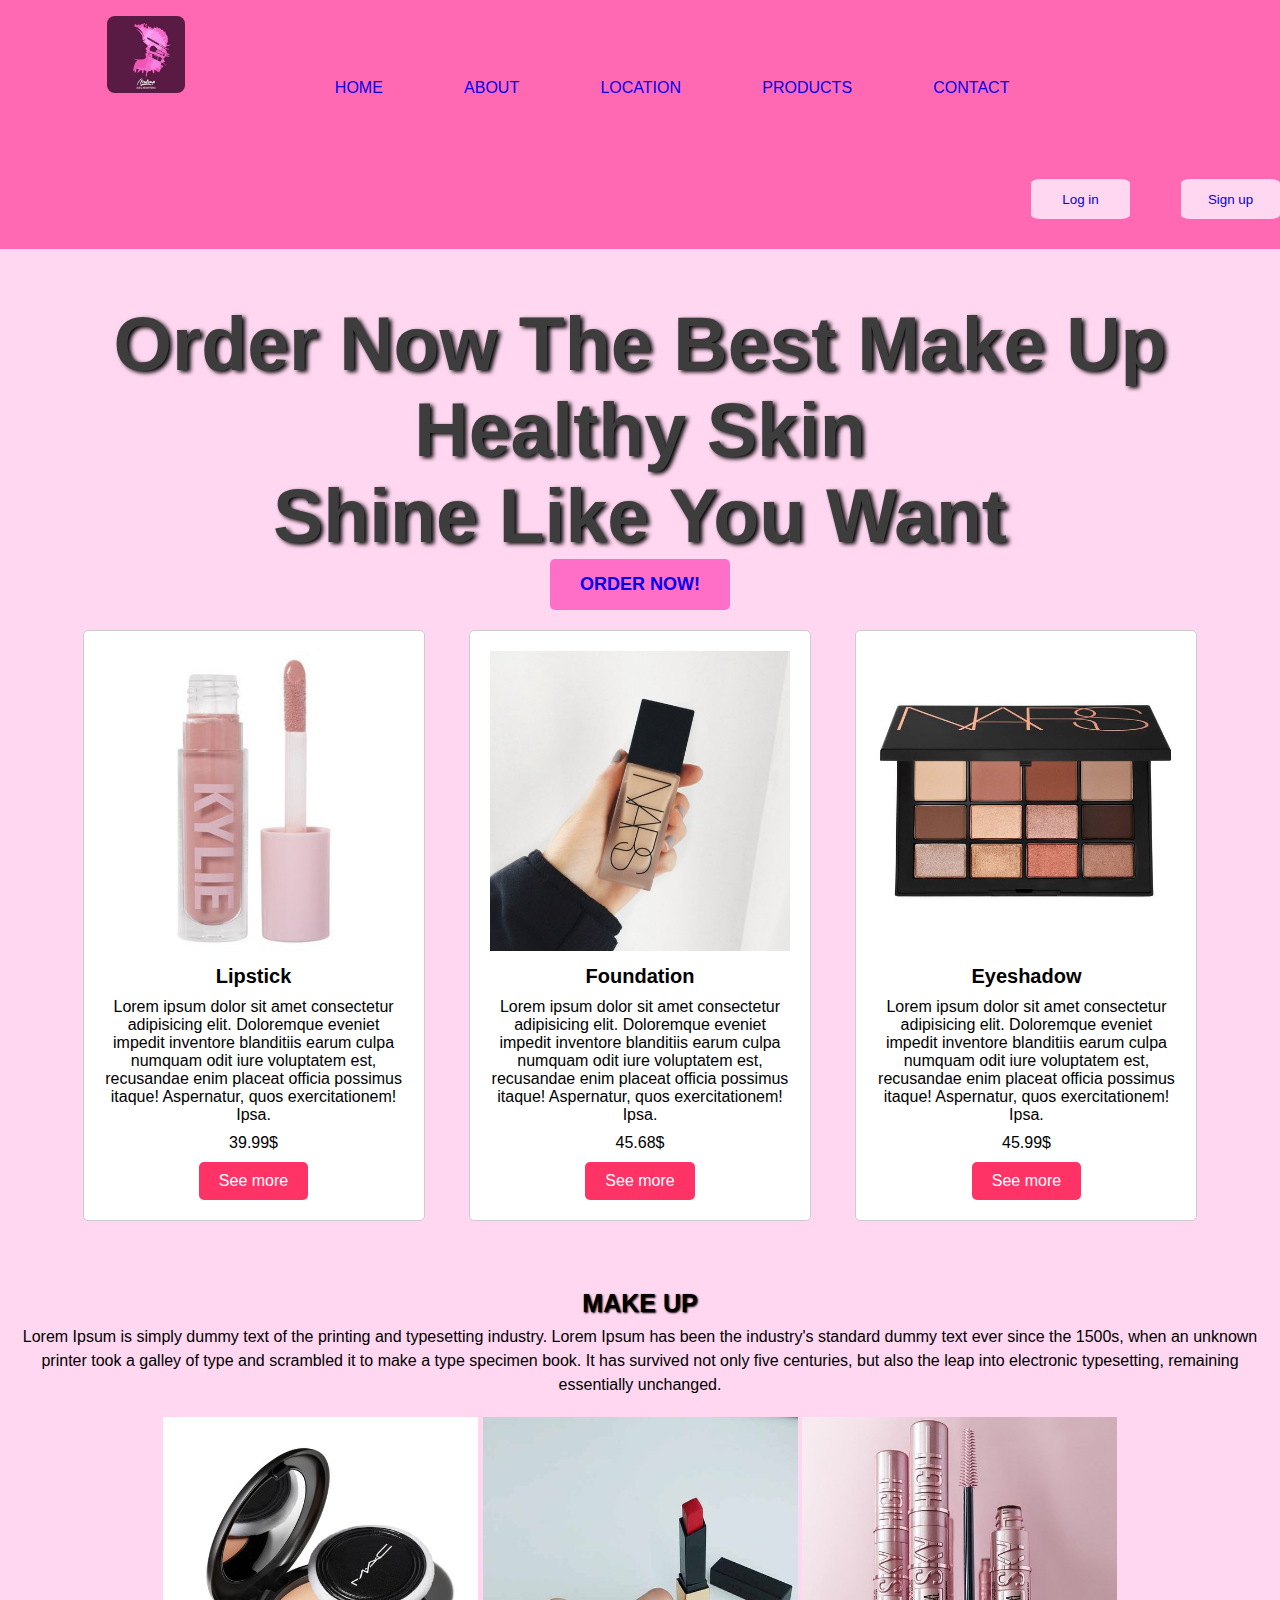
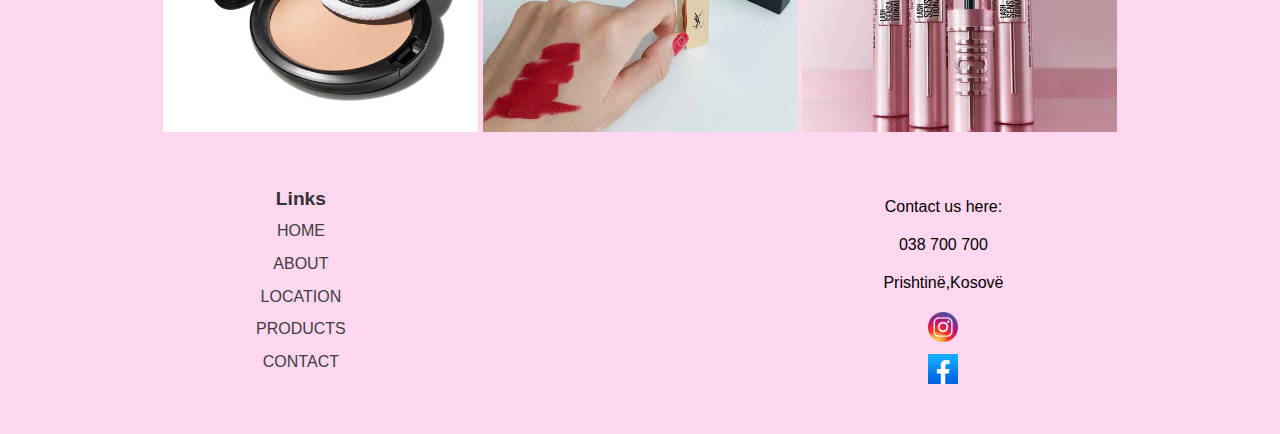
<file: website/index.html>
<!DOCTYPE html>
<html lang="en">
<head>
    <title>Makeup Website - Home</title>
    <link rel="stylesheet" href="style.css">
</head>
<body>
<nav>
         <div class="body">
                <div class="background-image">
                    <ul>
                        <li class="header"><img src="images/logo.jpg"></li>
                    <li><a href="index.html">HOME</a></li>
                    <li><a href="about.html">ABOUT</a></li>
                    <li><a href="location.html">LOCATION</a></li>
                    <li><a href="products.html">PRODUCTS</a></li>
                    <li><a href="contact.html">CONTACT</a></li>
                     </ul>
                     <div class="buttons">
                        <button><a href="login.html">Log in</a></button>
                        <button><a href="register.html">Sign up</a></button>
                     </div>  
                      
</nav>
                  <h1 id="slogan">Order Now The Best Make Up <br><span>Healthy Skin</span><br>Shine Like You Want</h1>
                 <button class="order"><a href="products.html">Order Now!</a></button>
                </div>
        </div>
        <div class="makeup-containter"></div>
        <div class="makeup-listing">
            <img src="images/lipstick2.jpg">
            <h2>Lipstick</h2>
            <p>Lorem ipsum dolor sit amet consectetur adipisicing elit. Doloremque eveniet impedit inventore blanditiis earum culpa numquam odit iure voluptatem est, recusandae enim placeat officia possimus itaque! Aspernatur, quos exercitationem! Ipsa.</p>
            <p>39.99$</p>
            <a href="products.html">See more</a>
          </div>
          <div class="makeup-listing">
            <img src="images/foundation1.jpg" alt="Red Lipstick">
            <h2>Foundation</h2>
            <p>Lorem ipsum dolor sit amet consectetur adipisicing elit. Doloremque eveniet impedit inventore blanditiis earum culpa numquam odit iure voluptatem est, recusandae enim placeat officia possimus itaque! Aspernatur, quos exercitationem! Ipsa.</p>
            <p>45.68$</p>
            <a href="products.html">See more</a>
          </div>
       
          <div class="makeup-listing">
            <img src="images/eyeshadow.jpg" alt="Red Lipstick">
            <h2>Eyeshadow</h2>
            <p>Lorem ipsum dolor sit amet consectetur adipisicing elit. Doloremque eveniet impedit inventore blanditiis earum culpa numquam odit iure voluptatem est, recusandae enim placeat officia possimus itaque! Aspernatur, quos exercitationem! Ipsa.</p>
            <p>45.99$</p>
            <a href="products.html">See more</a>
          </div>
    <footer>
        <div class="loremipsum">
            <h3>MAKE UP</h3>
            <p>Lorem Ipsum is simply dummy text of the printing and typesetting industry.
                Lorem Ipsum has been the industry's standard dummy text ever since the 1500s,
                when an unknown printer took a galley of type and scrambled it to make a type specimen book.
                It has survived not only five centuries, but also the leap into electronic typesetting, remaining essentially unchanged.
            </p>
            <figure class="makeup-image">
                <img width="25%" src="images/makeup3.jpg"/>
                <img width="25%" src="images/makeup4.jpg"/>
                <img width="25%" src="images/makeup5.jpg"/>
            </figure>
        </div>
        <div class="links">
            <label>Links</label>
            <ul>
                <li><a href="index.html">HOME</a></li>
                <li><a href="about.html">ABOUT</a></li>
                <li><a href="location.html">LOCATION</a></li>
                <li><a href="products.html">PRODUCTS</a></li>
                <li><a href="contact.html">CONTACT</a></li>
            </ul>
        </div>
        <div class="contacts">
            <p>Contact us here:</p>
            <p>038 700 700</p>
            <p>Prishtinë,Kosovë</p>
        <ul id ="contactus">
            <li class="social"><a href="https:/www.instagram.com"><img src="images/instagram.png" width="30" height="30"></a></li>
            <li class="social"><a href="https:/www.facebook.com"><img src="images/facebook.png" width="30" height="30"></a></li>
        </ul>
    </div>
    </footer>
</body>
</html>
</file>
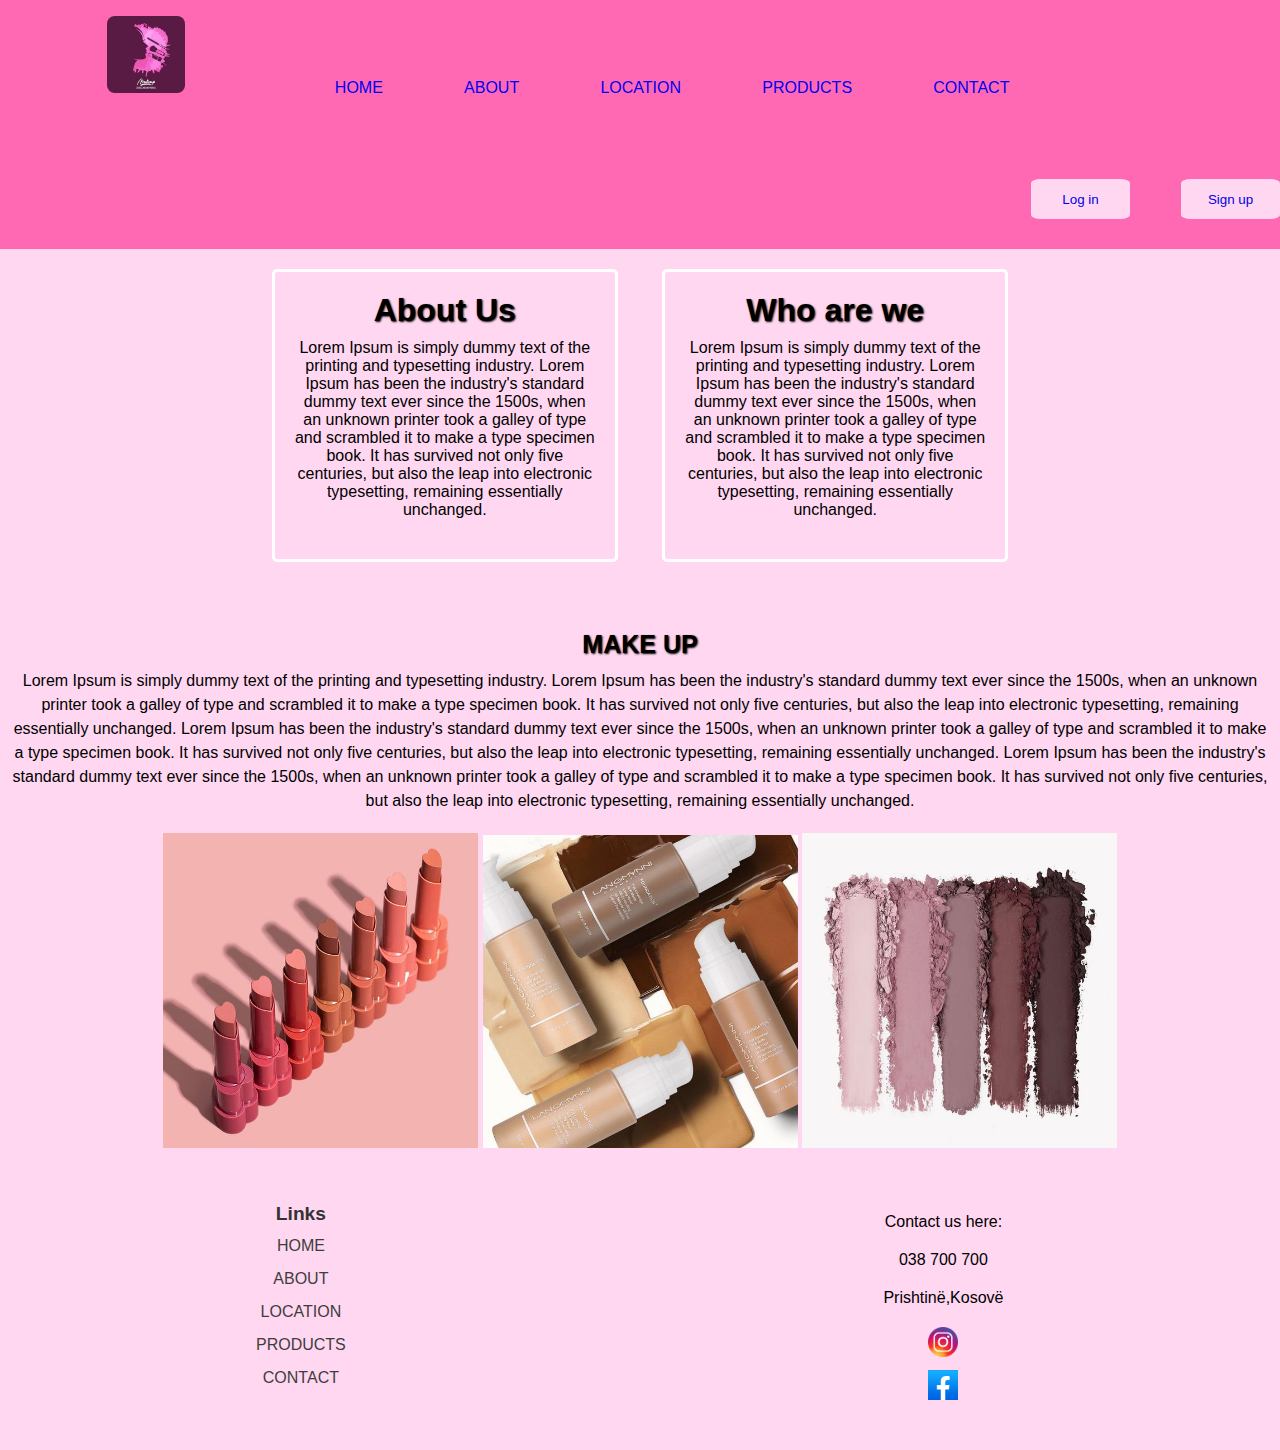
<file: website/about.html>
<html>
    <head>
        <title>Makeup Website - About Us</title>
        <meta name="viewport" content="width=device-width, initial-scale=1.0">
        <link rel="stylesheet" href="style.css">
    </head>
    <body>
        <nav>
                <div class="menu">
                    <ul>
                        <li class="header"><img src="images/logo.jpg"></li>
                        <li><a href="index.html">HOME</a></li>
                        <li><a href="about.html">ABOUT</a></li>
                        <li><a href="location.html">LOCATION</a></li>
                        <li><a href="products.html">PRODUCTS</a></li>
                        <li><a href="contact.html">CONTACT</a></li>
                    </ul>
                    <div class="buttons">
                        <button><a href="login.html">Log in</a></button>
                        <button><a href="register.html">Sign up</a></button>
                     </div> 
                </div>
             </nav>
            
<div class="aboutus-container">
    <h1 class="aboutus-header">About Us</h1>
    <p class="whoarewe-paragraph">Lorem Ipsum is simply dummy text of the printing and typesetting industry.
        Lorem Ipsum has been the industry's standard dummy text ever since the 1500s,
        when an unknown printer took a galley of type and scrambled it to make a type specimen book.
        It has survived not only five centuries, but also the leap into electronic typesetting, remaining essentially unchanged.
    </p>
</div>
<div class="aboutus-container">
    <h1 class="aboutus-header">Who are we</h1>
    <p class="whoarewe-paragraph">Lorem Ipsum is simply dummy text of the printing and typesetting industry.
        Lorem Ipsum has been the industry's standard dummy text ever since the 1500s,
        when an unknown printer took a galley of type and scrambled it to make a type specimen book.
        It has survived not only five centuries, but also the leap into electronic typesetting, remaining essentially unchanged.
    </p>
</div>
                <footer>
                    <div class="loremipsum">
                        <h3 class="aboutus-header">MAKE UP</h3>
                        <p>Lorem Ipsum is simply dummy text of the printing and typesetting industry.
                            Lorem Ipsum has been the industry's standard dummy text ever since the 1500s,
                            when an unknown printer took a galley of type and scrambled it to make a type specimen book.
                            It has survived not only five centuries, but also the leap into electronic typesetting, remaining essentially unchanged.
                            Lorem Ipsum has been the industry's standard dummy text ever since the 1500s,
                            when an unknown printer took a galley of type and scrambled it to make a type specimen book.
                            It has survived not only five centuries, but also the leap into electronic typesetting, remaining essentially unchanged.
                            Lorem Ipsum has been the industry's standard dummy text ever since the 1500s,
                            when an unknown printer took a galley of type and scrambled it to make a type specimen book.
                            It has survived not only five centuries, but also the leap into electronic typesetting, remaining essentially unchanged.
                        </p>
                        <figure class="makeup-image">
                            <img width="25%" src="images/makeup.jpg"/>
                            <img width="25%" src="images/makeup1.jpg"/>
                            <img width="25%" src="images/makeup2.jpg"/>
                        </figure>
                      
                    </div>
                    <div class="links">
                        <label>Links</label>
                        <ul>
                            <li><a href="index.html">HOME</a></li>
                            <li><a href="about.html">ABOUT</a></li>
                            <li><a href="location.html">LOCATION</a></li>
                            <li><a href="products.html">PRODUCTS</a></li>
                            <li><a href="contact.html">CONTACT</a></li>
                        </ul>
                    </div>
                    <div class="contacts">
                        <p>Contact us here:</p>
                        <p>038 700 700</p>
                        <p>Prishtinë,Kosovë</p>
                
                    <ul id ="contactus">
                        <li class="social"><a href="https:/www.instagram.com"><img src="images/instagram.png" width="30" height="30"></a></li>
                        <li class="social"><a href="https:/www.facebook.com"><img src="images/facebook.png" width="30" height="30"></a></li>
                    </ul>
                </div>
                </footer>
    </body>
</html>
</file>
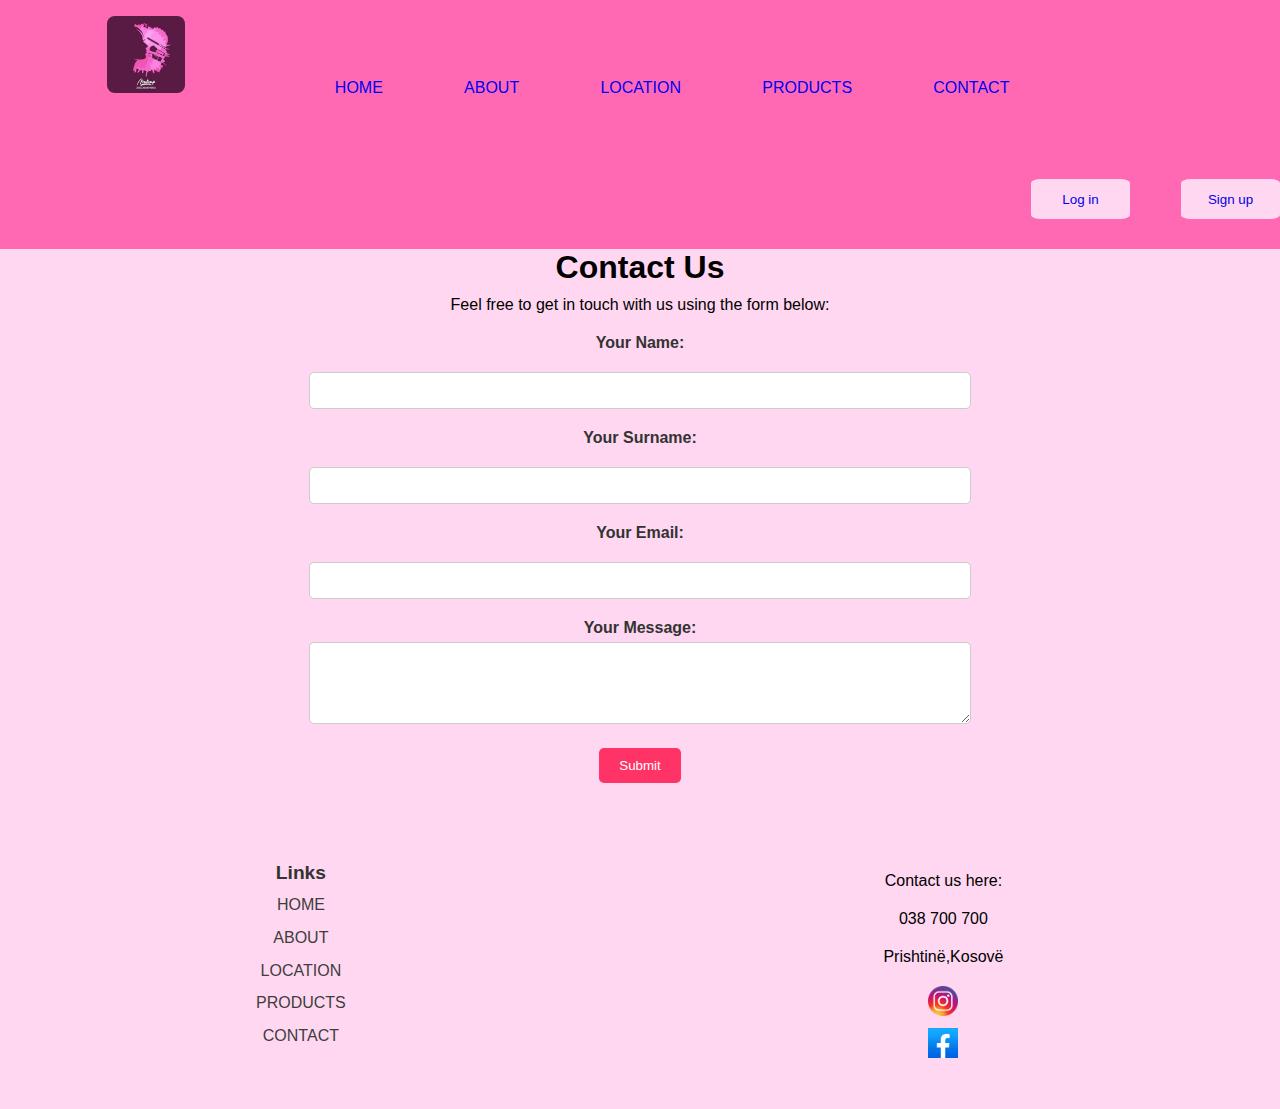
<file: website/contact.html>
<!DOCTYPE html>
<html lang="en">
<head>
    <title>Makeup Website - Contact Us</title>
    <link rel="stylesheet" href="style.css">
   
</head>
<nav>
    <div class="menu">
        <ul>
            <li class="header"><img src="images/logo.jpg"></li>
            <li><a href="index.html">HOME</a></li>
            <li><a href="about.html">ABOUT</a></li>
            <li><a href="location.html">LOCATION</a></li>
            <li><a href="products.html">PRODUCTS</a></li>
            <li><a href="contact.html">CONTACT</a></li>
        </ul>
        <div class="buttons">
            <button><a href="login.html">Log in</a></button>
            <button><a href="register.html">Sign up</a></button>
         </div> 
    </div>
 </nav>
<body>
    <h1>Contact Us</h1>
    <p>Feel free to get in touch with us using the form below:</p>
    <div class="form-group">
        <label for="name">Your Name:</label>
        </div>
        <div class="form-group">
        <input type="text" id="name" name="name" required>
        </div>
        <div class="form-group">
        <label for="surname">Your Surname:</label>
        </div>
        <div class="form-group">
        <input type="text" id="name" surname="name" required>
        </div>
        <div class="form-group">
        <label for="email">Your Email:</label>
        </div>
        <div class="form-group">
        <input type="email" id="email" name="email" required>
    </div>
    <div class="form-group">
        <label for="message">Your Message:</label>
        <textarea id="message" name="message" rows="4" required></textarea>
</div>
        <button type="submit" type="submit" value="Submit" class="input" onclick="Submit()">Submit</button>
    </form>
   
    <footer>
      
        <div class="links">
            <label>Links</label>
            <ul>
                <li><a href="index.html">HOME</a></li>
                <li><a href="about.html">ABOUT</a></li>
                <li><a href="location.html">LOCATION</a></li>
                <li><a href="products.html">PRODUCTS</a></li>
                <li><a href="contact.html">CONTACT</a></li>
            </ul>
        </div>
        <div class="contacts">
            <p>Contact us here:</p>
            <p>038 700 700</p>
            <p>Prishtinë,Kosovë</p>
        <ul id ="contactus">
            <li class="social"><a href="https:/www.instagram.com"><img src="images/instagram.png" width="30" height="30"></a></li>
            <li class="social"><a href="https:/www.facebook.com"><img src="images/facebook.png" width="30" height="30"></a></li>
        </ul>
    </div>
    </footer>
</body>
<script type="text/javascript" src="script.js"></script>
</html>
</file>
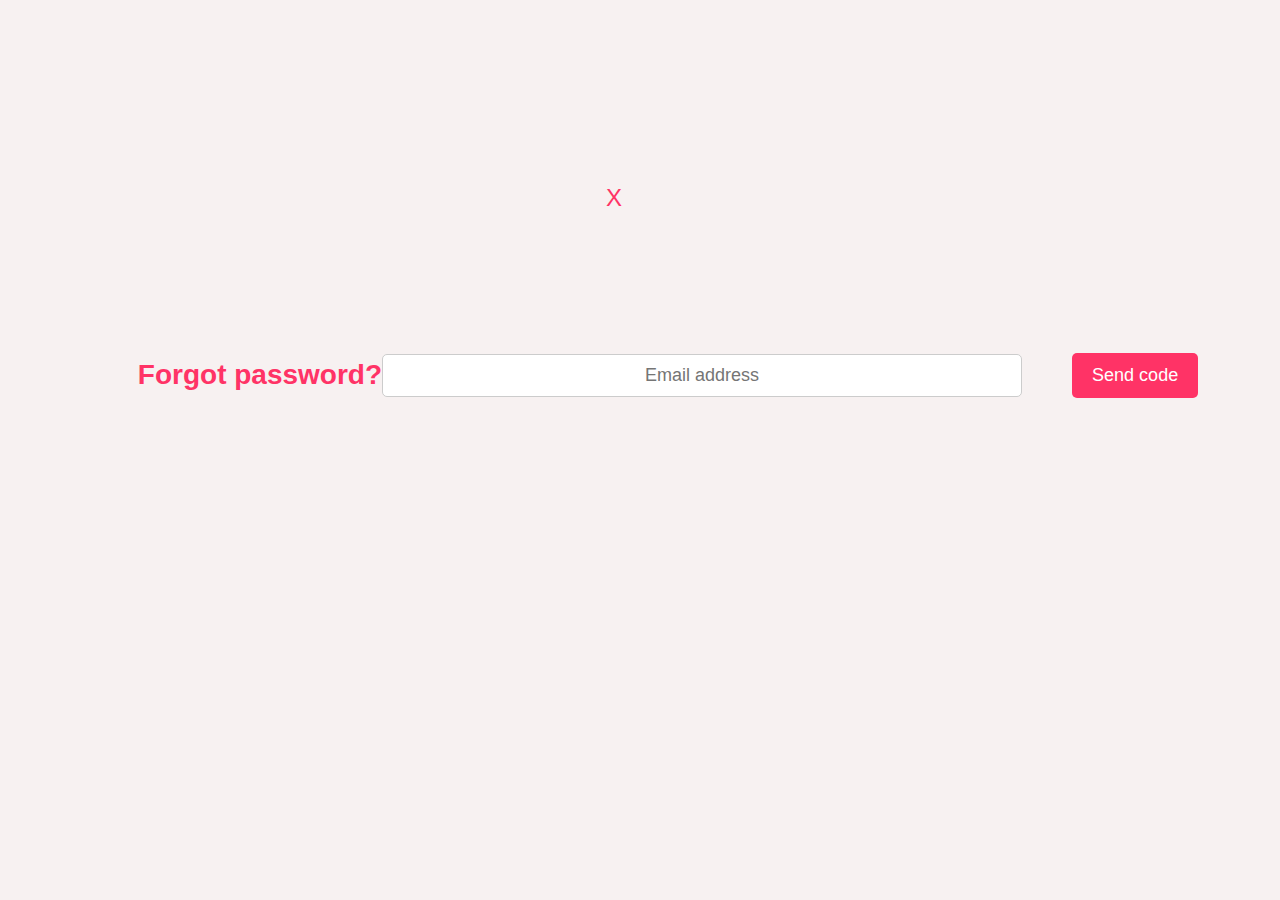
<file: website/forgotpass.html>
<html>
<head>
    <title>Makeup Website - Forgot Password</title>
    <meta name="viewport" content="width=device-width, initial-scale=1.0">
    <link rel="stylesheet" href="style.css">
</head>
<body class="forgotpassword-container">
        <div class="login-container">
            <a href="login.html"><button class="x-button">X</button></a>
            <h1 class="users-header">Forgot password?</h1>
                <input class="users-data1" type="text" name="email address" placeholder="Email address"  class="input">
         
            <input class="enter-forgotpw" type="submit" value="Send code" class="input" onclick="sendCode()">
        </div>
</body>
<script type="text/javascript" src="script.js"></script>

</html>
</file>
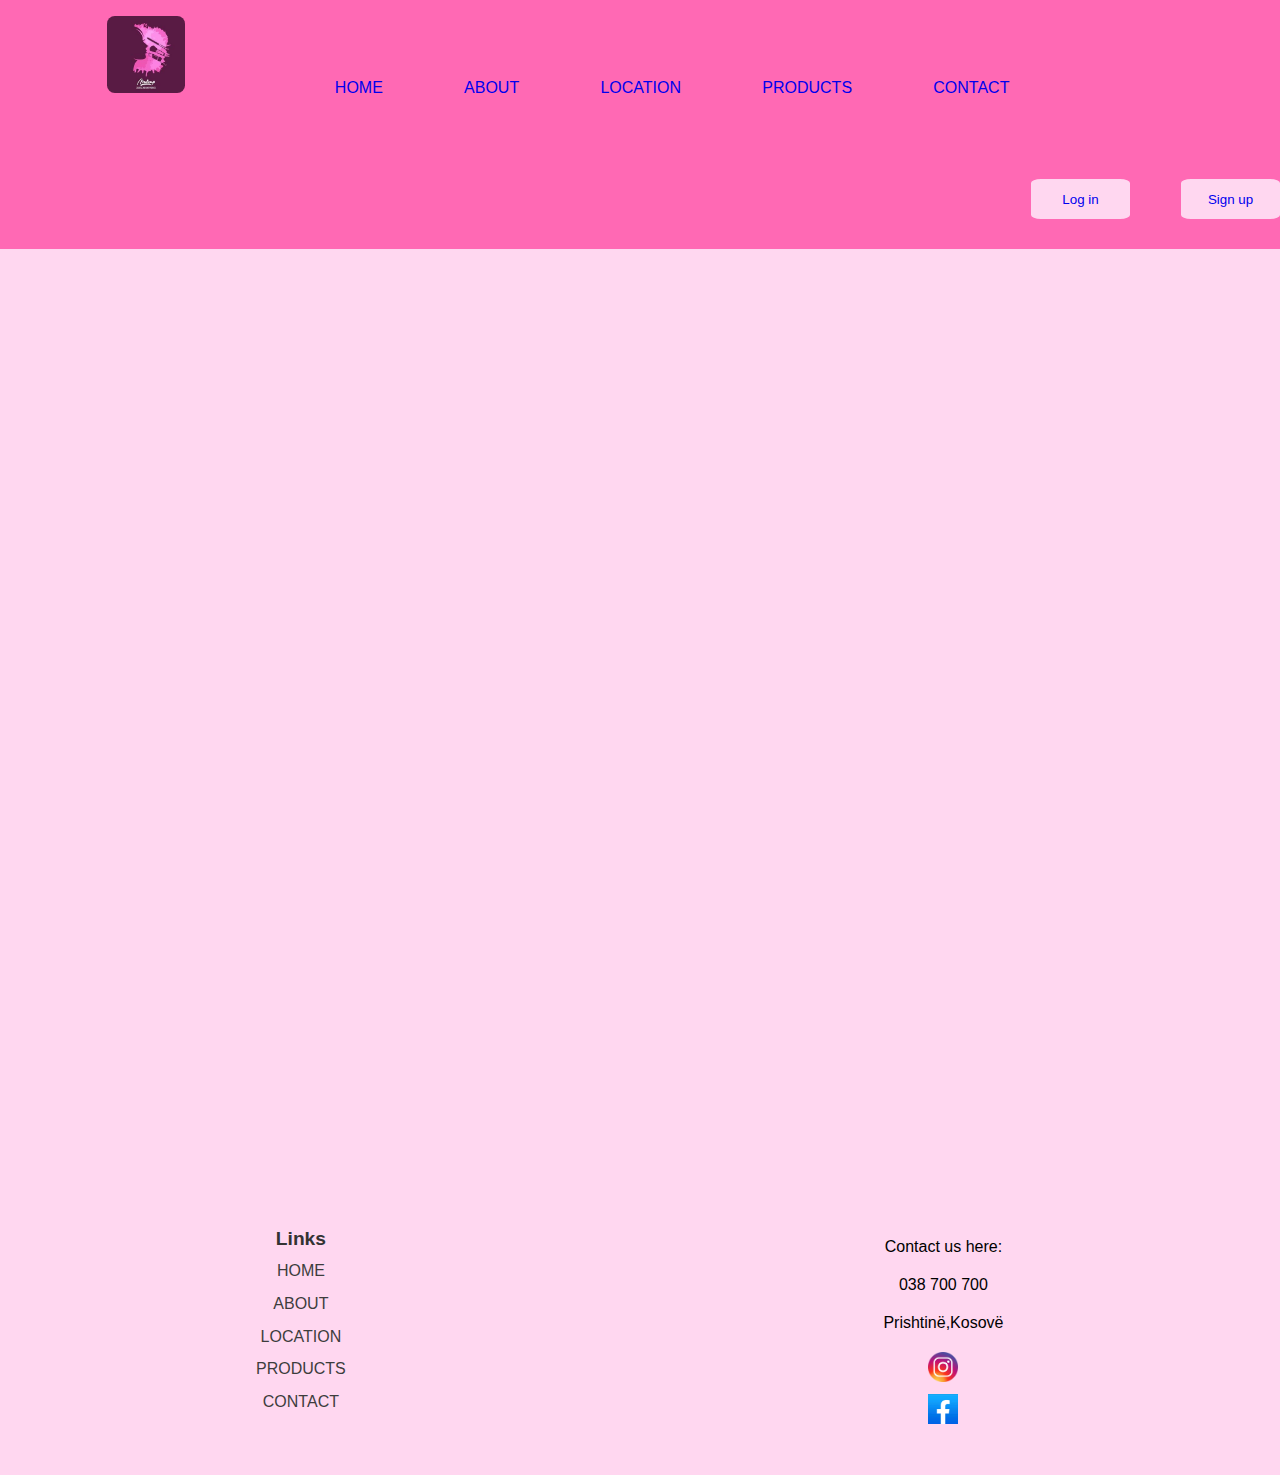
<file: website/location.html>
<!DOCTYPE html>
<html lang="en">
<head>
    <title>Makeup Website - Location</title>
    <link rel="stylesheet" href="style.css">
</head>
<body>
<nav>
         <div class="body">
                <div class="background-image">
                    <ul>
                        <li class="header"><img src="images/logo.jpg"></li>
                    <li><a href="index.html">HOME</a></li>
                    <li><a href="about.html">ABOUT</a></li>
                    <li><a href="location.html">LOCATION</a></li>
                    <li><a href="products.html">PRODUCTS</a></li>
                    <li><a href="contact.html">CONTACT</a></li>
                     </ul>
                     <div class="buttons">
                        <button><a href="login.html">Log in</a></button>
                        <button><a href="register.html">Sign up</a></button>
                     </div>  
                    </nav>
                    <div class="map-container">
                    <iframe src="https://www.google.com/maps/embed?pb=!1m18!1m12!1m3!1d3988.9288733620365!2d36.8811436760771!3d-1.209843432371549!2m3!1f0!2f0!3f0!3m2!1i1024!2i768!4f13.1!3m3!1m2!1s0x182f3e19b856c4df%3A0xf0926f9d6771d01!2sKYLIE%20COSMETICS!5e0!3m2!1sen!2s!4v1695065630964!5m2!1sen!2s" width="600" height="450" style="border:0;" allowfullscreen="" loading="lazy" referrerpolicy="no-referrer-when-downgrade"></iframe>
                </div>
                    <footer>
                        <div class="links">
                            <label>Links</label>
                            <ul>
                                <li><a href="index.html">HOME</a></li>
                                <li><a href="about.html">ABOUT</a></li>
                                <li><a href="location.html">LOCATION</a></li>
                                <li><a href="products.html">PRODUCTS</a></li>
                                <li><a href="contact.html">CONTACT</a></li>
                            </ul>
                        </div>
                        <div class="contacts">
                            <p>Contact us here:</p>
                            <p>038 700 700</p>
                            <p>Prishtinë,Kosovë</p>
                        <ul id ="contactus">
                            <li class="social"><a href="https:/www.instagram.com"><img src="images/instagram.png" width="30" height="30"></a></li>
                            <li class="social"><a href="https:/www.facebook.com"><img src="images/facebook.png" width="30" height="30"></a></li>
                        </ul>
                    </div>
                    </footer>
                </body>
                </html>
</file>
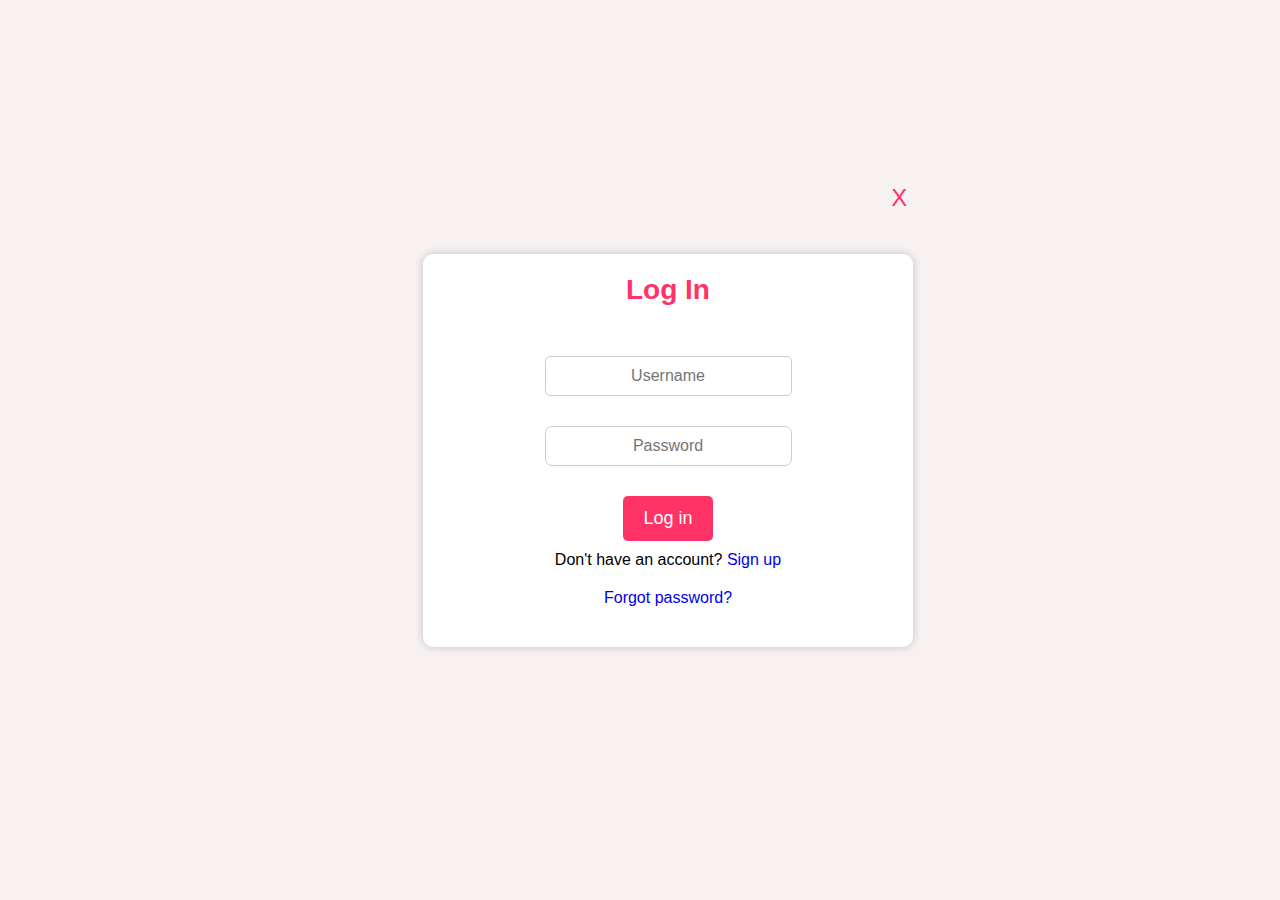
<file: website/login.html>
<!DOCTYPE html>
<html lang="en">
<head>
    <meta charset="UTF-8">
    <meta name="viewport" content="width=device-width, initial-scale=1.0">
    <title>Makeup Website - Login</title>
    <link rel="stylesheet" href="style.css"> 
</head>
<body>
    <div class="login-container">  
        <a href="index.html"><button class="x-button">X</button></a> 
        <div class="login-box">
            <h1 class="login">Log In</h1>
            <div class="inpute">
                <input id = "username" class="users-data" type="text" name="username" placeholder="Username" required class="input"> 
                <input id = "password" class="users-data" type="password" name="password" placeholder="Password" required class="input">
          </div>
             <input class="enter-login" type="submit" value="Log in" class="input" onclick="loggedIn()">
            <p>Don't have an account? <a href="register.html">Sign up</a></p>
           
            <p><a href="forgotpass.html">Forgot password?</a></p>
        </div>
    </div>
</body>
<script type="text/javascript" src="script.js"></script>
</html>
</file>
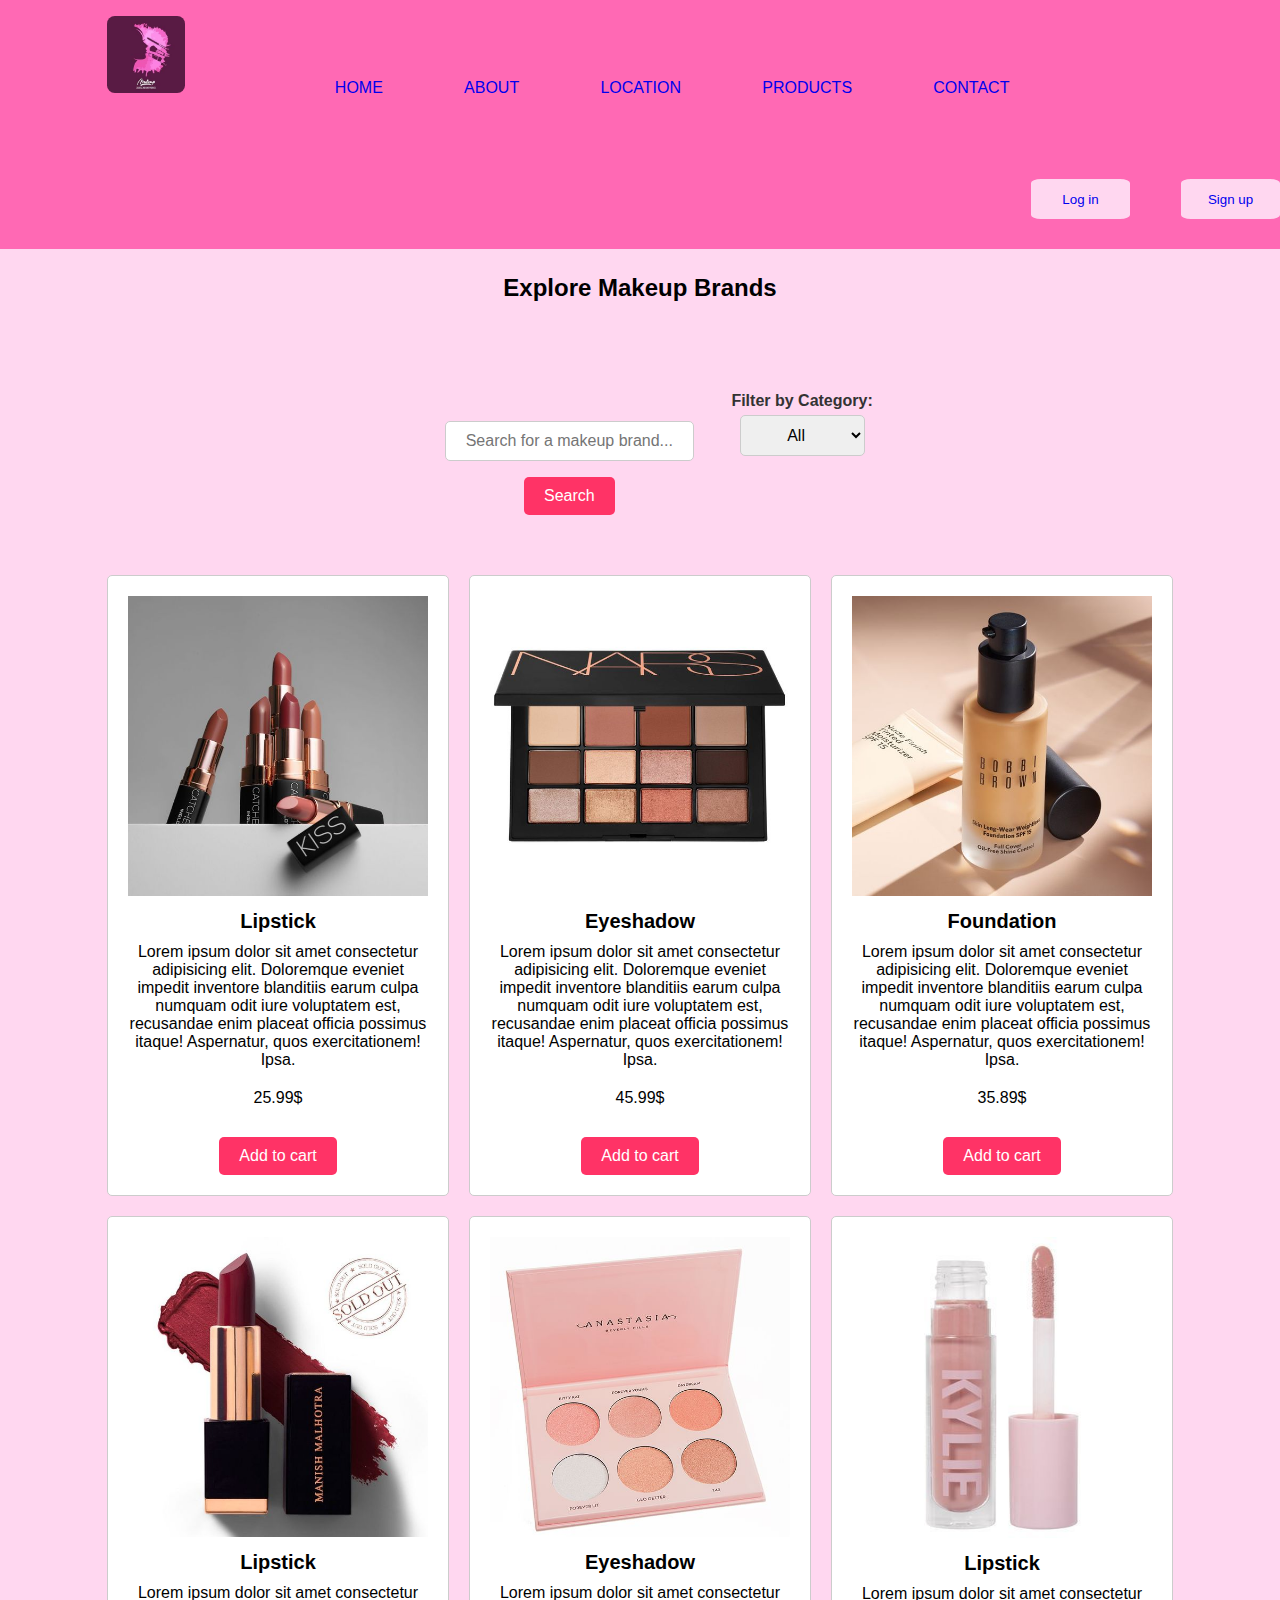
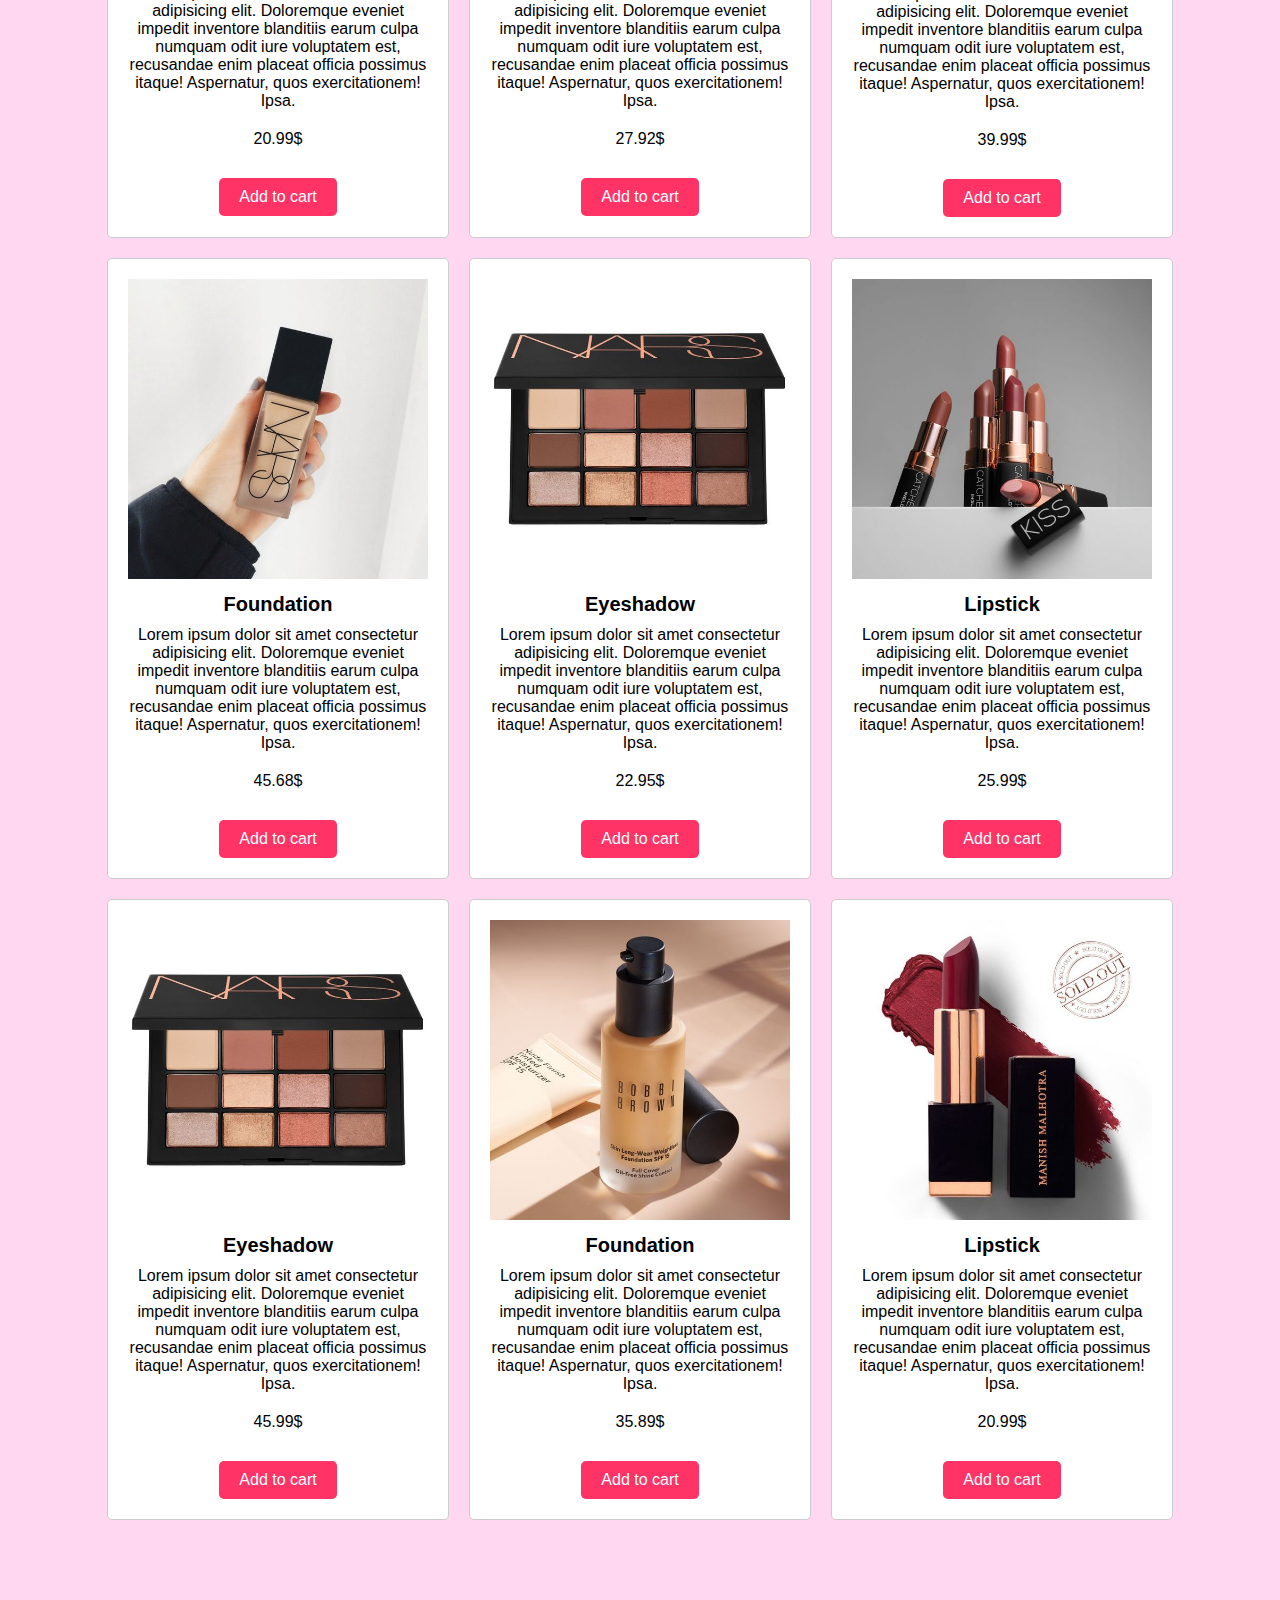
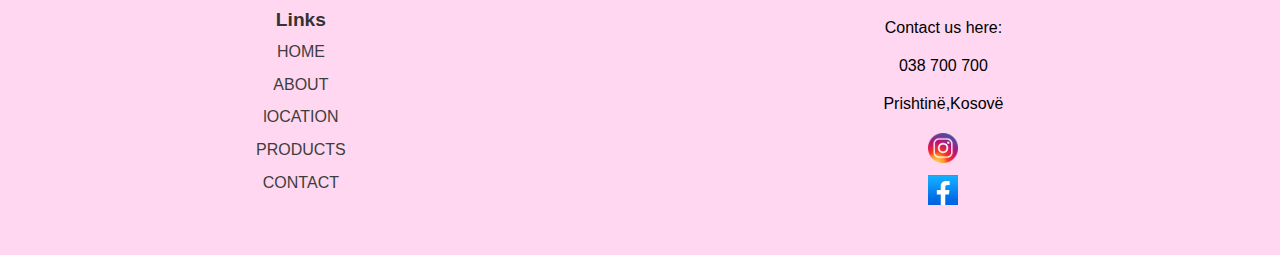
<file: website/products.html>
<!DOCTYPE html>
<html lang="en">
<head>
    <title>Makeup Website - Products</title>
    <link rel="stylesheet" href="style.css">
</head>
<body>
<nav>
         <div class="body">
                <div class="background-image">
                    <ul>
                        <li class="header"><img src="images/logo.jpg"></li>
                    <li><a href="index.html">HOME</a></li>
                    <li><a href="about.html">ABOUT</a></li>
                    <li><a href="location.html">LOCATION</a></li>
                    <li><a href="products.html">PRODUCTS</a></li>
                    <li><a href="contact.html">CONTACT</a></li>
                     </ul>
                     <div class="buttons">
                        <button><a href="login.html">Log in</a></button>
                        <button><a href="register.html">Sign up</a></button>
                     </div>  
                      
</nav>
<h1 class="makeup-partner-companies">Explore Makeup Brands</h1>
<div class="makeup-companies-container">
    <div class="makeup-search-container">
      <form>
        <input type="text" placeholder="Search for a makeup brand..." id="makeup-search-input">
        <button type="submit" id="makeup-search-button">Search</button>
      </form>
    </div>
  
    <div class="makeup-filter-container">
      <label for="makeup-category-select">Filter by Category:</label>
      <select id="makeup-category-select">
        <option value="all">All</option>
        <option value="lipstick">Lipstick</option>
        <option value="foundation">Foundation</option>
        <option value="eyeshadow">Eyeshadow</option>
      </select>
    </div>
   
    <div class="makeup-partner-container">
      <div class="makeup-partner-card">
        <img src="images/lipstick.jpg" alt="Red Lipstick">
        <h2>Lipstick</h2>
        <p>Lorem ipsum dolor sit amet consectetur adipisicing elit. Doloremque eveniet impedit inventore blanditiis earum culpa numquam odit iure voluptatem est, recusandae enim placeat officia possimus itaque! Aspernatur, quos exercitationem! Ipsa.</p>
        <p>25.99$</p>
        <a href="index.html">Add to cart</a>
      </div>
      <div class="makeup-partner-card">
        <img src="images/eyeshadow.jpg" alt="Red Lipstick">
        <h2>Eyeshadow</h2>
        <p>Lorem ipsum dolor sit amet consectetur adipisicing elit. Doloremque eveniet impedit inventore blanditiis earum culpa numquam odit iure voluptatem est, recusandae enim placeat officia possimus itaque! Aspernatur, quos exercitationem! Ipsa.</p>
        <p>45.99$</p>
        <a href="index.html">Add to cart</a>
      </div>
      <div class="makeup-partner-card">
        <img src="images/foundation.jpg" alt="Red Lipstick">
        <h2>Foundation</h2>
        <p>Lorem ipsum dolor sit amet consectetur adipisicing elit. Doloremque eveniet impedit inventore blanditiis earum culpa numquam odit iure voluptatem est, recusandae enim placeat officia possimus itaque! Aspernatur, quos exercitationem! Ipsa.</p>
        <p>35.89$</p>
        <a href="index.html">Add to cart</a>
      </div>
      <div class="makeup-partner-card">
        <img src="images/lipstick1.jpg">
        <h2>Lipstick</h2>
        <p>Lorem ipsum dolor sit amet consectetur adipisicing elit. Doloremque eveniet impedit inventore blanditiis earum culpa numquam odit iure voluptatem est, recusandae enim placeat officia possimus itaque! Aspernatur, quos exercitationem! Ipsa.</p>
        <p>20.99$</p>
        <a href="index.html">Add to cart</a>
      </div>
      <div class="makeup-partner-card">
        <img src="images/eyeshadow1.jpg" alt="Red Lipstick">
        <h2>Eyeshadow</h2>
        <p>Lorem ipsum dolor sit amet consectetur adipisicing elit. Doloremque eveniet impedit inventore blanditiis earum culpa numquam odit iure voluptatem est, recusandae enim placeat officia possimus itaque! Aspernatur, quos exercitationem! Ipsa.</p>
        <p>27.92$</p>
        <a href="index.html">Add to cart</a>
      </div>
      <div class="makeup-partner-card">
        <img src="images/lipstick2.jpg">
        <h2>Lipstick</h2>
        <p>Lorem ipsum dolor sit amet consectetur adipisicing elit. Doloremque eveniet impedit inventore blanditiis earum culpa numquam odit iure voluptatem est, recusandae enim placeat officia possimus itaque! Aspernatur, quos exercitationem! Ipsa.</p>
        <p>39.99$</p>
        <a href="index.html">Add to cart</a>
      </div>
      <div class="makeup-partner-card">
        <img src="images/foundation1.jpg" alt="Red Lipstick">
        <h2>Foundation</h2>
        <p>Lorem ipsum dolor sit amet consectetur adipisicing elit. Doloremque eveniet impedit inventore blanditiis earum culpa numquam odit iure voluptatem est, recusandae enim placeat officia possimus itaque! Aspernatur, quos exercitationem! Ipsa.</p>
        <p>45.68$</p>
        <a href="index.html">Add to cart</a>
      </div>
   
      <div class="makeup-partner-card">
        <img src="images/eyeshadow.jpg" alt="Red Lipstick">
        <h2>Eyeshadow</h2>
        <p>Lorem ipsum dolor sit amet consectetur adipisicing elit. Doloremque eveniet impedit inventore blanditiis earum culpa numquam odit iure voluptatem est, recusandae enim placeat officia possimus itaque! Aspernatur, quos exercitationem! Ipsa.</p>
        <p>22.95$</p>
        <a href="index.html">Add to cart</a>
      </div>
      
      <div class="makeup-partner-card">
        <img src="images/lipstick.jpg" alt="Red Lipstick">
        <h2>Lipstick</h2>
        <p>Lorem ipsum dolor sit amet consectetur adipisicing elit. Doloremque eveniet impedit inventore blanditiis earum culpa numquam odit iure voluptatem est, recusandae enim placeat officia possimus itaque! Aspernatur, quos exercitationem! Ipsa.</p>
        <p>25.99$</p>
        <a href="index.html">Add to cart</a>
      </div>
      <div class="makeup-partner-card">
        <img src="images/eyeshadow.jpg" alt="Red Lipstick">
        <h2>Eyeshadow</h2>
        <p>Lorem ipsum dolor sit amet consectetur adipisicing elit. Doloremque eveniet impedit inventore blanditiis earum culpa numquam odit iure voluptatem est, recusandae enim placeat officia possimus itaque! Aspernatur, quos exercitationem! Ipsa.</p>
        <p>45.99$</p>
        <a href="index.html">Add to cart</a>
      </div>
      <div class="makeup-partner-card">
        <img src="images/foundation.jpg" alt="Red Lipstick">
        <h2>Foundation</h2>
        <p>Lorem ipsum dolor sit amet consectetur adipisicing elit. Doloremque eveniet impedit inventore blanditiis earum culpa numquam odit iure voluptatem est, recusandae enim placeat officia possimus itaque! Aspernatur, quos exercitationem! Ipsa.</p>
        <p>35.89$</p>
        <a href="index.html">Add to cart</a>
      </div>
      <div class="makeup-partner-card">
        <img src="images/lipstick1.jpg">
        <h2>Lipstick</h2>
        <p>Lorem ipsum dolor sit amet consectetur adipisicing elit. Doloremque eveniet impedit inventore blanditiis earum culpa numquam odit iure voluptatem est, recusandae enim placeat officia possimus itaque! Aspernatur, quos exercitationem! Ipsa.</p>
        <p>20.99$</p>
        <a href="index.html">Add to cart</a>
      </div>
    </div>
  </div>
  
<footer>
    <div class="links">
        <label>Links</label>
        <ul>
            <li><a href="index.html">HOME</a></li>
            <li><a href="about.html">ABOUT</a></li>
            <li><a href="location.html">lOCATION</a></li>
            <li><a href="products.html">PRODUCTS</a></li>
            <li><a href="contact.html">CONTACT</a></li>
        </ul>
    </div>
    <div class="contacts">
        <p>Contact us here:</p>
        <p>038 700 700</p>
        <p>Prishtinë,Kosovë</p>
    <ul id ="contactus">
        <li class="social"><a href="https:/www.instagram.com"><img src="images/instagram.png" width="30" height="30"></a></li>
        <li class="social"><a href="https:/www.facebook.com"><img src="images/facebook.png" width="30" height="30"></a></li>
    </ul>
</div>
</footer>
</body>
</html>
</file>
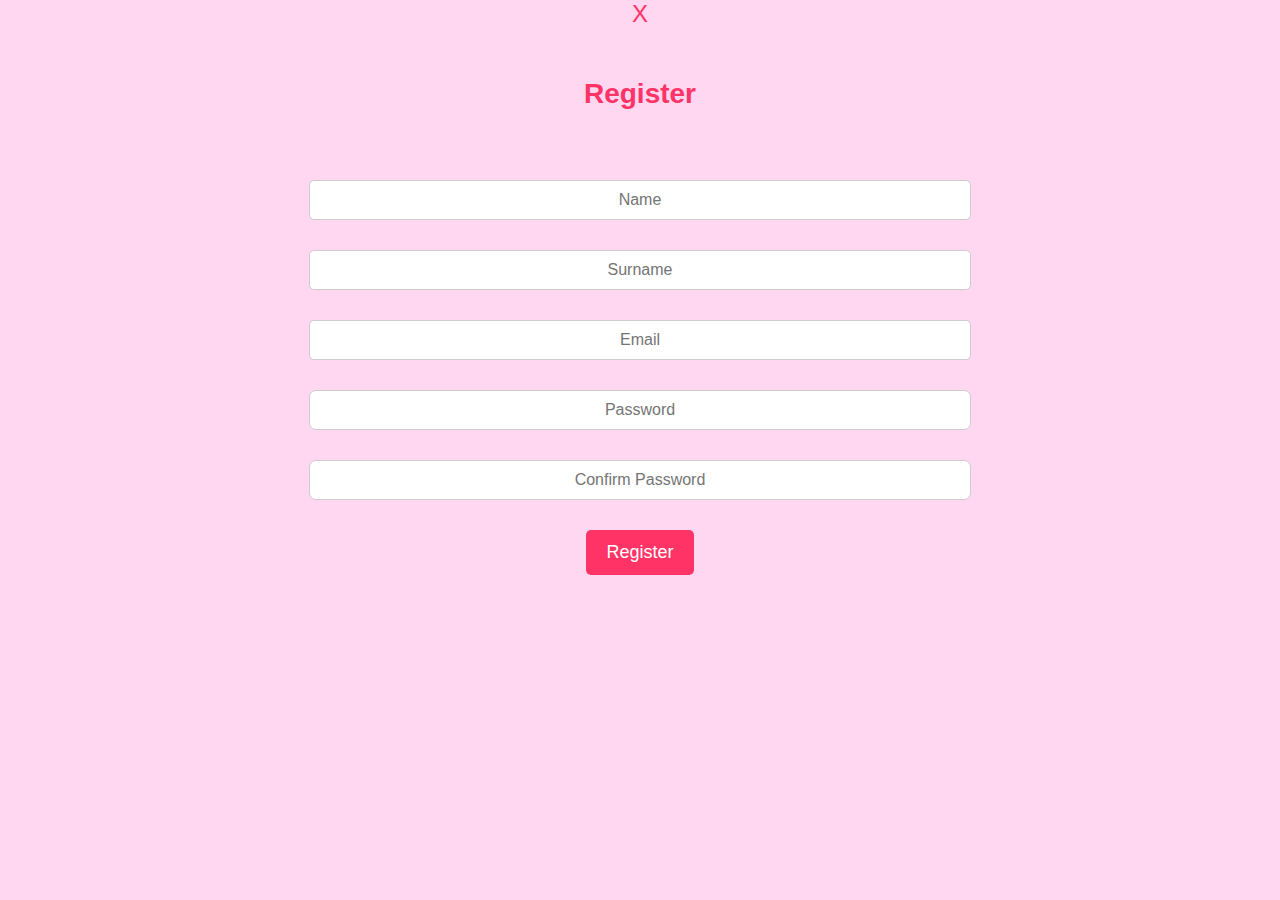
<file: website/register.html>
<!DOCTYPE html>
<html lang="en">
<head>
    <meta charset="UTF-8">
    <meta name="viewport" content="width=device-width, initial-scale=1.0">
    <title>Makeup Website - Register</title>
    <link rel="stylesheet" href="style.css">
</head>
<body>
    <div class="register-containter"> 
        <a href="index.html"><button class="xbutton">X</button></a>   
        <div class="register-box">
            <h1 class="register">Register</h1>
            <div class="inpute">
                <input id = "name" class="users-data" type="text" name="Name" placeholder="Name" required class="input"> 
                <input id = "surname" class="users-data" type="text" name="Surname" placeholder="Surname" required class="input"> 
                <input id = "email" class="users-data" type="text" name="Email" placeholder="Email" required class="input"> 
                <input id = "password" class="users-data" type="password" name="password" placeholder="Password" required class="input">
                <input class="users-data" type="password" name="password" placeholder="Confirm Password" required class="input"><br>
            </div>
            </div>
            <input class="enter-register" type="submit" value="Register" class="input" onclick="welcome()">
        </div>
    </div>
</body>
<script type="text/javascript" src="script.js"></script>
</html>
</file>
<file: website/style.css>
*{
    padding: 0%;
    margin: 0%;
    font-family: 'Franklin Gothic Medium', 'Arial Narrow', Arial, sans-serif;
    text-decoration:none;
    text-align: center;
  }

nav {
  display: flex;
  justify-content: space-between;
  background-color:#FF69B4;
} 
nav ul{
  float: left;
  list-style-type: none;
  margin:0;
  padding:0;
  font-size: 100%;
 
}
nav li{
  margin-top: 0%;
  display: inline-block;
  padding: 1em;
  box-sizing: border-box;
}
nav img {
  width: 30%;
  border-radius: 10%;

}
nav a {
  padding: 1.4em;
  transition: all 0.4s ease-in-out;
}
nav li a:hover {
  background-color: rgb(255, 197, 233 );
}
.buttons {
  float: right;
  display: flex;
}
.buttons button {
  border-radius: 10%;
  border: palevioletred;
  padding: 1%;
  text-align: center;
  
}
.buttons button{
  margin-top: 22%;
  margin-left: 17%;
  width: 150px;
  height: 3em;
  margin-bottom: 10%;
  border-radius: 10%;
  text-align: center;
  

}
button{
  background-color: rgb(255, 215, 240 );
  border-radius: 10%;
  text-align: center;
}
body{
  background-color: rgb(255, 215, 240 );
}
footer {
  padding: 40px 0;
  font-family: Arial, sans-serif;
}
footer h3 {
  font-size:25px;
  text-shadow: 1px 1px 2px #000000;
 }
footer li{
  list-style-type: none;
  margin-bottom: 1%;
  line-height: 200%;
}
footer ul{
  list-style-type: none;
  margin-bottom: 1%;
  line-height: 200%;
}
footer a{
  text-decoration: none;
  color: #3d3d3d;
}
footer div{
  float: left;
  margin: 3% 2%;
}
footer a:hover {
  color: rgba(121, 119, 119, 0.69);
  transition: all 0.3s ease-in-out;
}
footer label{
  font-size: 120%;
}
#slogan{
  font-size: 470%;
  margin-top: 0px;
  padding-top: 4%;
  text-align: center;
  color: #3d3d3d;
  text-shadow: 3px 2px 4px #000000;
}
.order {
  display: inline-block;
  background-color:rgb(255, 110, 199) ;
  color: #fff; 
  padding: 15px 30px; 
  font-size: 18px; 
  font-weight: bold; 
  text-transform: uppercase; 
  border: palevioletred; 
  border-radius: 5px;
  cursor: pointer;
}
.links{
  margin-left: 20%;
}
.contacts{
  margin-left:40%;
}
  .aboutus-paragraph{
  margin-bottom: 5%;
  
  }
  .aboutus-header{
  text-shadow: 1px 1px 2px #000000;
  margin-bottom: 1%;
  } 
  .aboutus-container  {
    display: inline-block;
    margin: 20px;
    padding: 20px;
    border: 3px solid white;
    border-radius: 5px;
    text-align: center;
    width: 300px; 
  }
  .loremipsum {
    margin: 10px;
    line-height: 150%;
  }


.makeup-companies-container {
  display: flex;
  justify-content: center;
  flex-wrap: wrap;
  margin-top: 80px;
}

.makeup-search-container {
  margin-bottom: 50px;
}
#makeup-search-input {
  padding: 10px;
  margin-top: 12%;
  width: 70%;
  border: 1px solid #ccc;
  border-radius: 5px;
  font-size: 16px;
}
#makeup-search-button {
  padding: 10px 20px;
  background-color: #FF3366; 
  border: #fff;
  border-radius: 5px;
  color: #fff;
  font-size: 16px;
  cursor: pointer;
  margin-top: 5%;

}

.makeup-filter-container {
  margin-top: 10px;
}

#makeup-category-select {
  padding: 10px;
  border: 1px solid #ccc;
  border-radius: 5px;
  font-size: 16px;
}
.makeup-partner-companies {
  font-size: 24px;
  margin-bottom: 10px;
  padding-top: 25px;
}
.makeup-partner-container {
  display: flex;
  flex-wrap: wrap;
  justify-content: center;
}

.makeup-partner-card {
  max-width: 300px;
  margin: 10px;
  padding: 20px;
  border: 1px solid #ccc;
  border-radius: 5px;
  text-align: center;
  background-color: #fff;
}
.makeup-container {
  text-align: center;
}

.makeup-listing {
  display: inline-block;
  margin: 20px;
  padding: 20px;
  border: 1px solid #ccc;
  border-radius: 5px;
  text-align: center;
  background-color: #fff;
  width: 300px; 
}

.makeup-listing img {
  max-width: 100%;
  margin-bottom: 10px;
}

.makeup-listing h2 {
  font-size: 20px;
  margin-bottom: 10px;
}

.makeup-listing p {
  font-size: 16px;
  margin-bottom: 10px;
}

.makeup-listing a {
  display: inline-block;
  padding: 10px 20px;
  background-color: #FF3366; 
  border: none;
  border-radius: 5px;
  color: #fff;
  text-decoration: none;
  font-size: 16px;
}

.makeup-listing a:hover {
  background-color: #D12345;}


.makeup-partner-card img {
  max-width: 100%;
  height: auto;
  margin-bottom: 10px;
}


.makeup-partner-card h2 {
  font-size: 20px;
  margin-bottom: 10px;
}


.makeup-partner-card p {
  font-size: 16px;
}

.makeup-partner-card a {
  display: inline-block;
  margin-top: 10px;
  padding: 10px 20px;
  background-color: #FF3366; 
  border: none;
  border-radius: 5px;
  color: #fff;
  text-decoration: none;
  font-size: 16px;
}

.makeup-partner-card a:hover {
  background-color: #D12345;
}
.map-container {
  display: flex;
  justify-content: center;
  align-items: center;
  height: 100vh;
}

.container {
  max-width: 400px;
  margin: 0 auto;
  padding: 20px;
  background-color: #fff;
  box-shadow: 0 0 10px rgba(0, 0, 0, 0.1);
  border-radius: 5px;
  text-align: center;
}

p {
  margin-bottom: 20px;
}

.form-group {
  margin-bottom: 20px;
}

label {
  display: block;
  font-weight: bold;
  color: #333;
  margin-bottom: 5px;
}

input[type="text"],
input[type="email"],
textarea {
  width: 50%;
  padding: 10px;
  border: 1px solid #ccc;
  border-radius: 5px;
}

textarea {
  resize: vertical;
}

button[type="submit"] {
  background-color: #FF3366;
  color: #fff;
  border: none;
  padding: 10px 20px;
  border-radius: 5px;
  cursor: pointer;
}

button[type="submit"]:hover {
  background-color: #D12345;
}
.location {
  margin-left: 70%;
}

.login-container {
  text-align: center;
  background-color: #f7f1f1;
  font-family: Arial, sans-serif;
  margin: 0;
  padding: 0;
  display: flex;
  justify-content: center;
  align-items: center;
  height: 100vh;
}
.login-box {
  background-color: #fff;
  padding: 20px;
  border-radius: 10px;
  box-shadow: 0px 0px 10px rgba(0, 0, 0, 0.2);
  width: 450px;
}
.login {
  color: #ff3366;
  font-size: 28px;
  margin-bottom: 50px;
}
.inpute {
  text-align: center;
}
.users-data {
  width: 50%;
  padding: 10px;
  margin-bottom: 30px;
  border: 1px solid #ccc;
  border-radius: 7px;
  font-size: 16px;
}
.login-button {
  text-align: center;
}
.enter-login {
  background-color: #ff3366;
  color: #fff;
  border: none;
  padding: 12px 20px;
  font-size: 18px;
  border-radius: 5px;
  cursor: pointer;
}
p {
  font-size: 16px;
  margin-top: 10px;
}
.x-button {
  background-color: transparent;
  border: none;
  color: #ff3366; 
  font-size: 24px;
  cursor: pointer;
  padding: 20px;
  margin-bottom: 900%;
  margin-left: 900%;
}
.forgotpassword-container {
  display: inline;
  justify-content: center;
  align-items: center;
  height: 100vh;
}
.users-header {
  color: #ff3366;
  font-size: 28px;
  margin-bottom: 150px;
}
.enter-forgotpw{
  background-color: #ff3366;
  color: #fff;
  border: none;
  padding: 12px 20px;
  font-size: 18px;
  border-radius: 5px;
  cursor: pointer;
  margin-bottom: 150px;
  margin-left: 50px;
  
}
.enter-forgotpw:hover {
  background-color: #e62958;
}
.users-data1 {
  background-color: #fff;
  border: none;
  padding: 12px 20px;
  font-size: 18px;
  border-radius: 5px;
  margin-bottom: 150px;
}
.register-container {
  text-align: center;
  background-color: #f7f1f1;
  font-family: Arial, sans-serif;
  margin: 0;
  padding: 0;
  display: flex;
  justify-content: center;
  align-items: center;
  height: 100vh;
}
.register {
  color: #ff3366;
  font-size: 28px;
  margin-bottom: 70px;
  margin-top: 50px;
}
.enter-register {
  background-color: #ff3366;
  color: #fff;
  border: none;
  padding: 12px 20px;
  font-size: 18px;
  border-radius: 5px;
  cursor: pointer;
}
.xbutton {
  background-color: transparent;
  border: none;
  color: #ff3366; 
  font-size: 24px;
  cursor: pointer;
}
</file>
